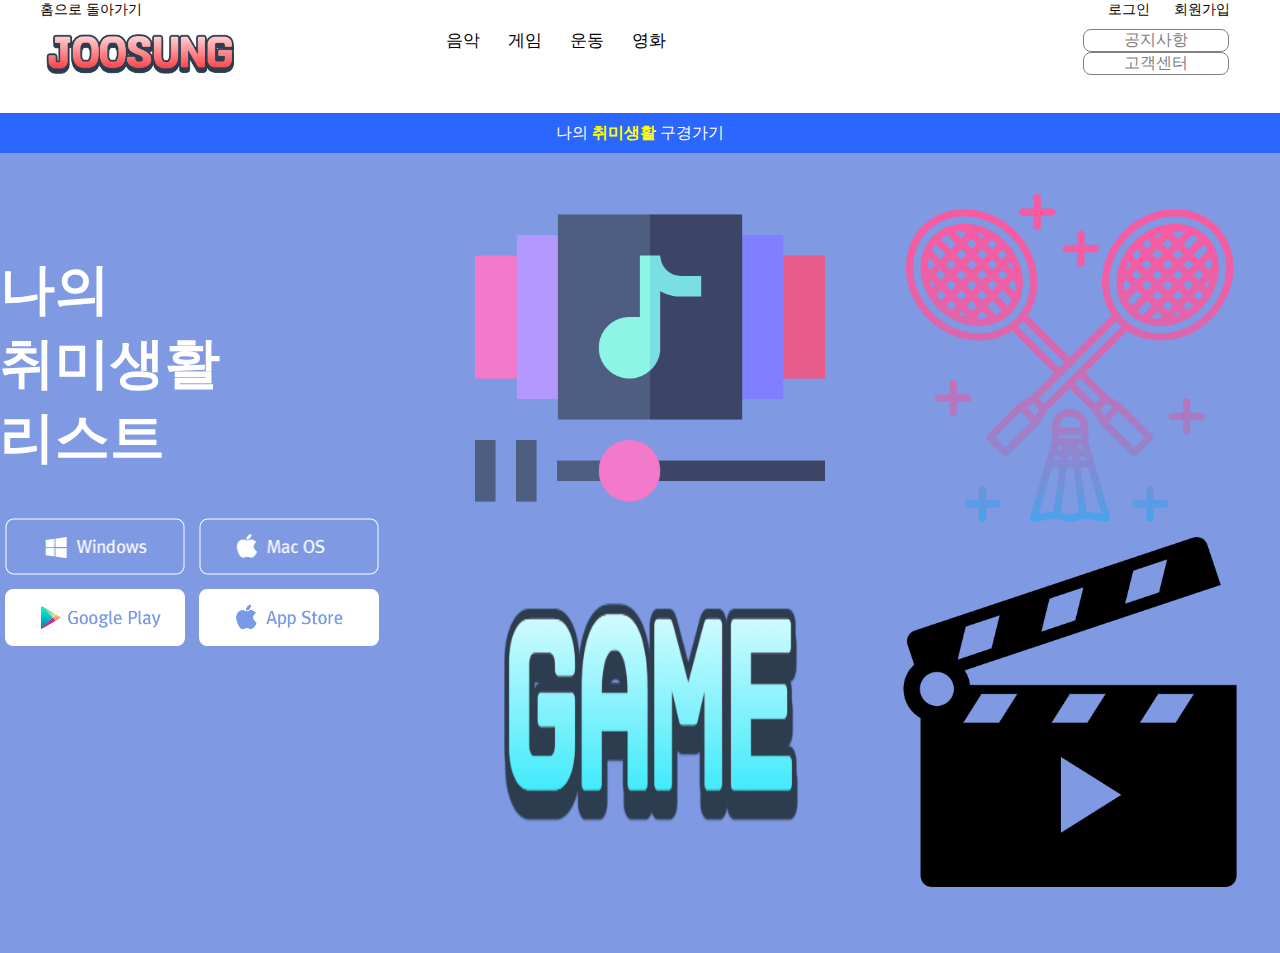
<file: index.html>
<!DOCTYPE html>
<html lang="ko">
<head>
<meta charset="UTF-8">
<title>메인</title>
<link rel="stylesheet" href="CSS/main.css">
</head>
<!-- Global site tag (gtag.js) - Google Analytics -->
<script async src="https://www.googletagmanager.com/gtag/js?id=G-C6NWM12X57"></script>
<script>
  window.dataLayer = window.dataLayer || [];
  function gtag(){dataLayer.push(arguments);}
  gtag('js', new Date());

  gtag('config', 'G-C6NWM12X57');
</script>
<body>
	<!-- ■■■■■■■■■■■■■■■■■■■■ HEADER -->
	<header>
		<div class="nateMain">
			<p>
				<a href="index.html">홈으로 돌아가기</a>
			</p>
		</div>
		
		<div class="topNav">
			<ul>
				<li><a href="login.html">로그인</a></li>
				<li><a href="join.html">회원가입</a></li>
			</ul>
		</div>
		
		<nav class="navWrap">
			<a href="index.html" class="symbol">
				<img alt="메인 심볼" src="image/joosung.png" width="700" height="500">
			</a>
			
			<ul>
				<li><a href="music.html">음악</a></li>
				<li><a href="game.html">게임</a></li>
				<li><a href="sport.html">운동</a></li>
				<li><a href="movie.html">영화</a></li>
			</ul>
			
			<div class="outLink">
				<p>공지사항</p>
				<p>고객센터</p>
			</div>
		</nav>
	</header>
	
	<!-- ■■■■■■■■■■■■■■■■■■■■ SECTION.MAIN1 -->
	<section class="main1">
		<div class="banner">
			<span>
			나의 
			<strong>취미생활</strong>
			구경가기
			</span>
		</div>
		
		<div class="main">
			<div class="title">
				<div class="main_title">
					<h3>
						나의<br>
						취미생활<br>
						리스트
					</h3>
				</div>
				
				
				
				<div class="down_link">
					<a class="win">
						<img alt="windows_down" src="image/btn-windows.png">
					</a>
					
					<a class="mac">
						<img alt="mac_down" src="image/btn-mac.png">
					</a>
					
					<a class="google">
						<img alt="google_down" src="image/btn-google.png">
					</a>
					
					<a class="appstore">
						<img alt="app_down" src="image/btn-appstore.png">
					</a>
				</div>
			</div>
			
			<div class="img_box">
				<a href="music.html">
				<img alt="모바일 이미지" src="image/music.png">
			</a>
			<a href="game.html">
				<img alt="모바일 이미지" src="image/game.png">		
			</a>	
			</div>
			<div class="img_box">
				<a href="sport.html">
				<img alt="모바일 이미지" src="image/sport.png">
			</a>
			<a href="movie.html">
				<img alt="모바일 이미지" src="image/movie.png">
			</a>			
			</div>
		</div>
	</section>
	<!--Start of Tawk.to Script-->
<script type="text/javascript">
	var Tawk_API=Tawk_API||{}, Tawk_LoadStart=new Date();
	(function(){
	var s1=document.createElement("script"),s0=document.getElementsByTagName("script")[0];
	s1.async=true;
	s1.src='https://embed.tawk.to/62b6aa877b967b1179966d66/1g6cok97s';
	s1.charset='UTF-8';
	s1.setAttribute('crossorigin','*');
	s0.parentNode.insertBefore(s1,s0);
	})();
	</script>
	<!--End of Tawk.to Script-->
</body>
</html>
</file>
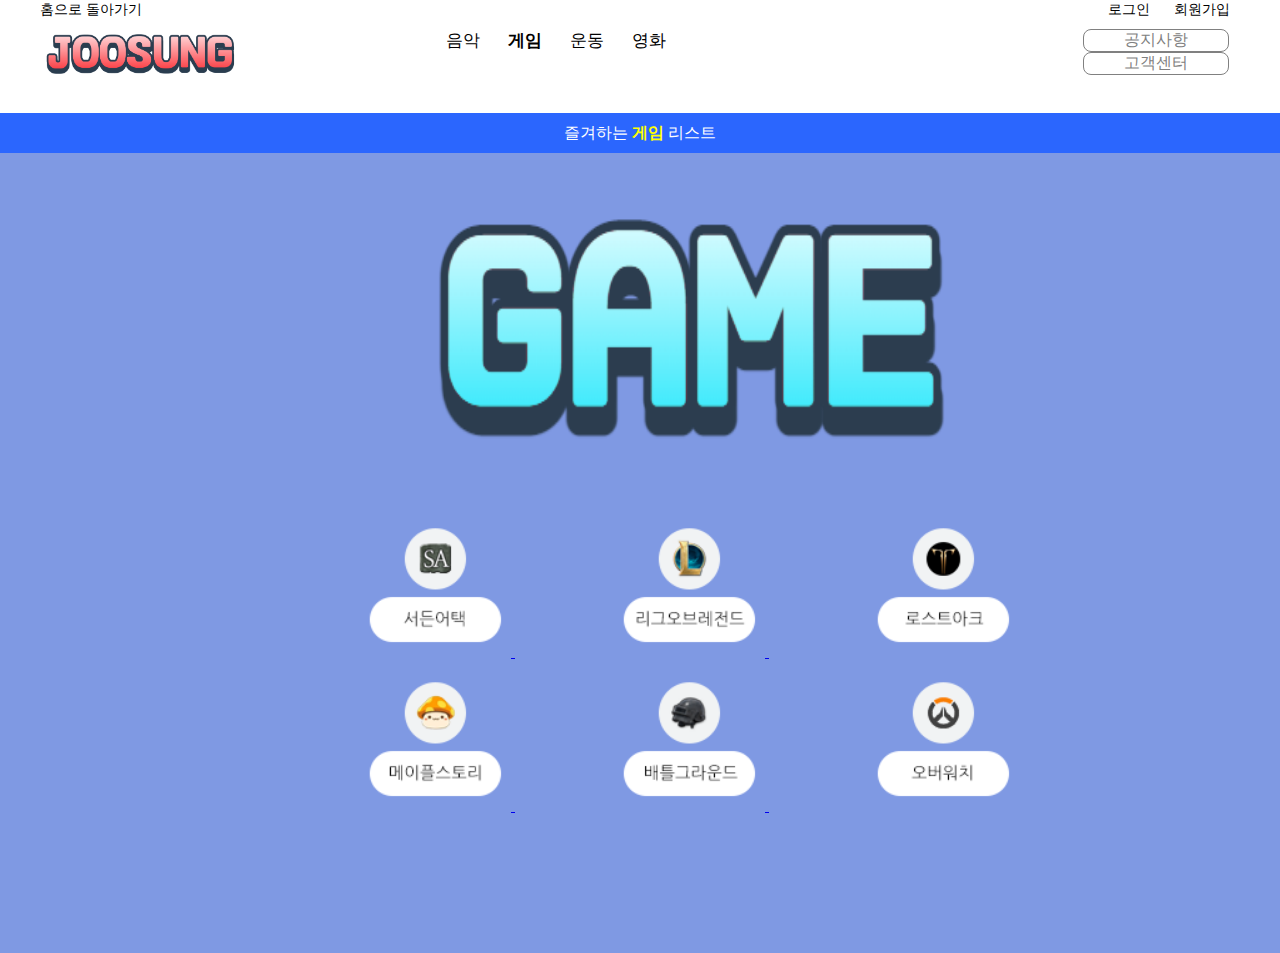
<file: game.html>
<!DOCTYPE html>
<html lang="ko">
<head>
<meta charset="UTF-8">
<title>게임</title>
<!-- Global site tag (gtag.js) - Google Analytics -->
<script async src="https://www.googletagmanager.com/gtag/js?id=G-C6NWM12X57"></script>
<script>
  window.dataLayer = window.dataLayer || [];
  function gtag(){dataLayer.push(arguments);}
  gtag('js', new Date());

  gtag('config', 'G-C6NWM12X57');
</script>
<link rel="stylesheet" href="CSS/main.css">
</head>
<body>
	<!-- ■■■■■■■■■■■■■■■■■■■■ HEADER -->
	<header>
		<div class="nateMain">
			<p>
				<a href="index.html">홈으로 돌아가기</a>
			</p>
		</div>
		
		<div class="topNav">
			<ul>
				<li><a href="login.html">로그인</a></li>
				<li><a href="join.html">회원가입</a></li>
			</ul>
		</div>
		
		<nav class="navWrap">
			<a href="index.html" class="symbol">
				<img alt="심볼" src="image/joosung.png">
			</a>
			
			<ul>
				<li><a href="music.html">음악</a></li>	
				<li><a href="game.html"><strong>게임</strong></a></li>
				<li><a href="sport.html">운동</a></li>
				<li><a href="movie.html">영화</a></li>
			</ul>
			
			<div class="outLink">
				<p>공지사항</p>
				<p>고객센터</p>
			</div>
		</nav>
	</header>
	
	<!-- ■■■■■■■■■■■■■■■■■■■■ SECTION.MAIN1 -->
	<section class="main1">
		<div class="banner">
			<span>
			즐겨하는 
			<strong>게임</strong>
			리스트
			</span>
		</div>
		<div class="main">
			<div class="img_game">
				<div>
					<img alt="게임 심볼" src="image/game.png">
				</div>
                <a href="https://sa.nexon.com/main/index.aspx" class="symbol">
                    <img alt="서든어택 심볼" src="image/suddenattak.png">
			</a>
            <a href="https://www.leagueoflegends.com/ko-kr/" class="symbol">
                <img alt="lol 심볼" src="image/lol.png">
			</a>	
			<a href="https://lostark.game.onstove.com/Promotion/Invite/220615" class="symbol">
				<img alt="로스트아크 심볼" src="image/lostark.png">
		</a>
		<a href="https://maplestory.nexon.com/Promotion/event/2022/20220611/intro" class="symbol">
			<img alt="메이플스토리 심볼" src="image/maplestory.png">
		</a>
		<a href="https://pubg.game.daum.net/pubg/index.daum" class="symbol">
			<img alt="배틀그라운드 심볼" src="image/pubg.png">

		</a>
		<a href="https://playoverwatch.com/ko-kr/" class="symbol">
			<img alt="오버워치 심볼" src="image/overwatch.png">

		</a>
	</div><script>
		(function() { // DON'T EDIT BELOW THIS LINE
		var d = document, s = d.createElement('script');
		s.src = 'https://web1-ayakwwatkw.disqus.com/embed.js';
		s.setAttribute('data-timestamp', +new Date());
		(d.head || d.body).appendChild(s);
		})();
	</script>
			</div>		
			</div>
		</div>
		<div id="disqus_thread"></div>
	
		<noscript>Please enable JavaScript to view the <a href="https://disqus.com/?ref_noscript">comments powered by Disqus.</a></noscript>
			
	</section>
	<!--Start of Tawk.to Script-->
<script type="text/javascript">
	var Tawk_API=Tawk_API||{}, Tawk_LoadStart=new Date();
	(function(){
	var s1=document.createElement("script"),s0=document.getElementsByTagName("script")[0];
	s1.async=true;
	s1.src='https://embed.tawk.to/62b6aa877b967b1179966d66/1g6cok97s';
	s1.charset='UTF-8';
	s1.setAttribute('crossorigin','*');
	s0.parentNode.insertBefore(s1,s0);
	})();
	</script>
	<!--End of Tawk.to Script-->
</body>
</html>
</file>
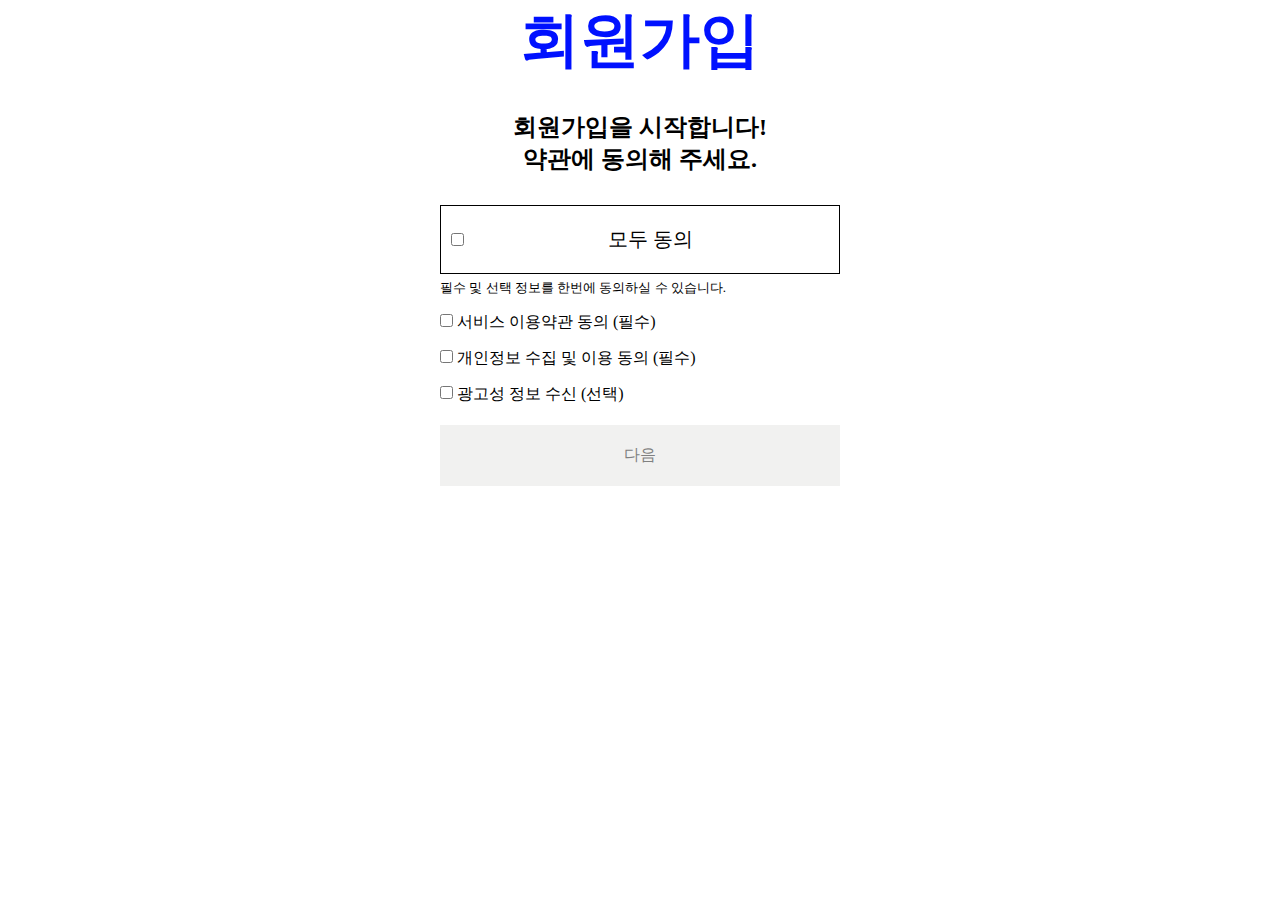
<file: join.html>
<!DOCTYPE html>
<html lang="ko">
<head>
<meta charset="UTF-8">
<title>Insert title here</title>
<link rel="stylesheet" href="CSS/join.css">
</head>
<!-- Global site tag (gtag.js) - Google Analytics -->
<script async src="https://www.googletagmanager.com/gtag/js?id=G-C6NWM12X57"></script>
<script>
  window.dataLayer = window.dataLayer || [];
  function gtag(){dataLayer.push(arguments);}
  gtag('js', new Date());

  gtag('config', 'G-C6NWM12X57');
</script>
<body>
	<div class="wrap">
		<div class="nate_home">
			<a href="index.html">회원가입</a>
		</div>
		
		<div class="join_tit">
			<h2>
				회원가입을 시작합니다!<br>
				약관에 동의해 주세요.
			</h2>
		</div>
		
		<div class="agree_btn">
			<input type="checkbox">
			<span>모두 동의</span>
		</div>
		
		<div class="chk_wrap">
			<div class="sub_tit">
				<p>
					필수 및 선택 정보를 한번에 동의하실 수 있습니다.
				</p>
			</div>
			
			<div class="chk1 chk">
				<input type="checkbox">
				<span>서비스 이용약관 동의 (필수)</span>
			</div>
			
			<div class="chk2 chk">
				<input type="checkbox">
				<span>개인정보 수집 및 이용 동의 (필수)</span>
			</div>
			
			<div class="chk3 chk">
				<input type="checkbox">
				<span>광고성 정보 수신 (선택)</span>
			</div>
			
			<div class="next_btn">
				<a>다음</a>
			</div>
		</div>
		
	</div>
	
</body>
</html>
</file>
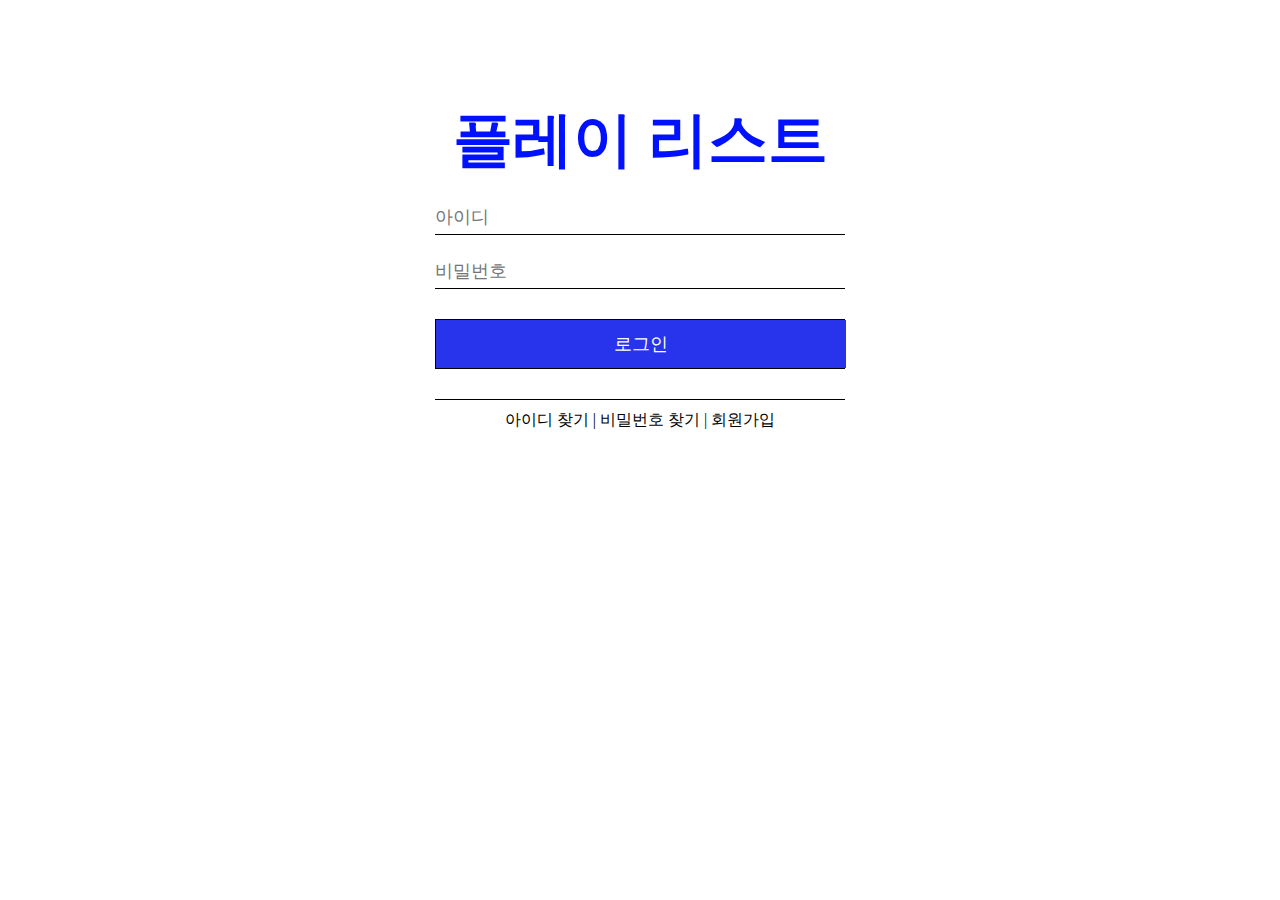
<file: login.html>
<!DOCTYPE html>
<html lang="ko">
<head>
<meta charset="UTF-8">
<title>로그인 | 주성웹</title>
<link rel="stylesheet" href="CSS/login.css">
</head>
<!-- Global site tag (gtag.js) - Google Analytics -->
<script async src="https://www.googletagmanager.com/gtag/js?id=G-C6NWM12X57"></script>
<script>
  window.dataLayer = window.dataLayer || [];
  function gtag(){dataLayer.push(arguments);}
  gtag('js', new Date());

  gtag('config', 'G-C6NWM12X57');
</script>
<body>
	<div class="wrap">
		<div class="home">
			<a href="index.html">플레이 리스트</a>
		</div>
		
		<div class="id_box">
			<input type="text" id="user_id" placeholder="아이디">
		</div>
		
		<div class="pw_box">
			<input type="password" id="pw" placeholder="비밀번호">
		</div>
		
		<div class="login_btn">
			<input type="submit" value="로그인">
		</div>
		
		<div class="svc_btn">
			<a>아이디 찾기 |</a>
			<a>비밀번호 찾기 |</a>
			<a href="join.html">회원가입</a>
		</div>
	</div>
</body>
</html>
</file>
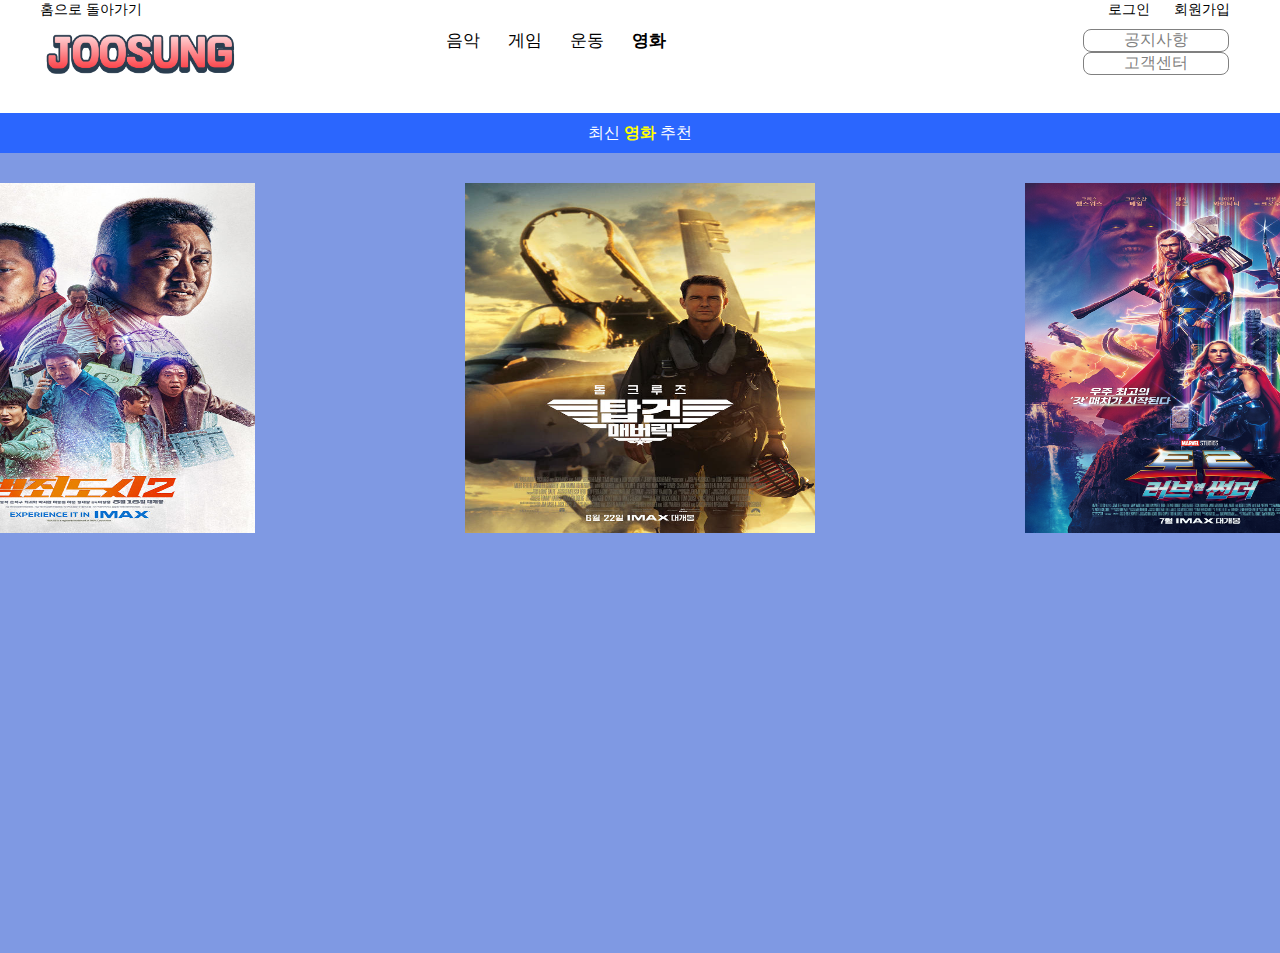
<file: movie.html>
<!DOCTYPE html>
<html lang="ko">
<head>
<meta charset="UTF-8">
<title>음악</title>
<link rel="stylesheet" href="CSS/main.css">
</head>
<!-- Global site tag (gtag.js) - Google Analytics -->
<script async src="https://www.googletagmanager.com/gtag/js?id=G-C6NWM12X57"></script>
<script>
  window.dataLayer = window.dataLayer || [];
  function gtag(){dataLayer.push(arguments);}
  gtag('js', new Date());

  gtag('config', 'G-C6NWM12X57');
</script>
<body>
	<!-- ■■■■■■■■■■■■■■■■■■■■ HEADER -->
	<header>
		<div class="nateMain">
			<p>
				<a href="index.html">홈으로 돌아가기</a>
			</p>
		</div>
		
		<div class="topNav">
			<ul>
				<li><a href="login.html">로그인</a></li>
				<li><a href="join.html">회원가입</a></li>
			</ul>
		</div>
		
		<nav class="navWrap">
			<a href="index.html" class="symbol">
				<img alt="심볼" src="image/joosung.png">
			</a>
			
			<ul>
				<li><a href="music.html">음악</a></li>	
				<li><a href="game.html">게임</a></li>
				<li><a href="sport.html">운동</a></li>
				<li><a href="movie.html"><strong>영화</strong></a></li>
			</ul>
			
			<div class="outLink">
				<p>공지사항</p>
				<p>고객센터</p>
			</div>
		</nav>
	</header>
	
	<!-- ■■■■■■■■■■■■■■■■■■■■ SECTION.MAIN1 -->
	<section class="main1">
		<div class="banner">
			<span>
			최신 
			<strong>영화</strong>
			추천
			</span>
		</div>
		
		<div class="main">
			<div class="img_box">
            <a class="symbol">
                <img alt="범죄도시" src="image/criminalcity.jpg">
                <iframe width="560" height="315" src="https://www.youtube.com/embed/agAS6d2X_4I" title="YouTube video player" frameborder="0" allow="accelerometer; autoplay; clipboard-write; encrypted-media; gyroscope; picture-in-picture" allowfullscreen></iframe>
			</a>	
			</div>
			<div class="img_box">
                <a class="symbol">
                    <img alt="탑건" src="image/topgun.jpg">
                    <iframe width="560" height="315" src="https://www.youtube.com/embed/Mrj9XACVJ8U" title="YouTube video player" frameborder="0" allow="accelerometer; autoplay; clipboard-write; encrypted-media; gyroscope; picture-in-picture" allowfullscreen></iframe>
			</a>
           
			</div>
            <div class="img_box">
           	 <a class="symbol">
                <img alt="메이플스토리 심볼" src="image/thor.jpg">
                <iframe width="560" height="315" src="https://www.youtube.com/embed/Dlfp3K11C_o" title="YouTube video player" frameborder="0" allow="accelerometer; autoplay; clipboard-write; encrypted-media; gyroscope; picture-in-picture" allowfullscreen></iframe>
			</a>	
        </div>			
		<div class="img_sport">
			<script>
				(function() { // DON'T EDIT BELOW THIS LINE
				var d = document, s = d.createElement('script');
				s.src = 'https://web1-ayakwwatkw.disqus.com/embed.js';
				s.setAttribute('data-timestamp', +new Date());
				(d.head || d.body).appendChild(s);
				})();
			</script>
			</div>	
			</div>
        	<div id="disqus_thread"></div>
	
<noscript>Please enable JavaScript to view the <a href="https://disqus.com/?ref_noscript">comments powered by Disqus.</a></noscript>
	
	</section>
	<!--Start of Tawk.to Script-->
<script type="text/javascript">
	var Tawk_API=Tawk_API||{}, Tawk_LoadStart=new Date();
	(function(){
	var s1=document.createElement("script"),s0=document.getElementsByTagName("script")[0];
	s1.async=true;
	s1.src='https://embed.tawk.to/62b6aa877b967b1179966d66/1g6cok97s';
	s1.charset='UTF-8';
	s1.setAttribute('crossorigin','*');
	s0.parentNode.insertBefore(s1,s0);
	})();
	</script>
	<!--End of Tawk.to Script-->
</body>
</html>
</file>
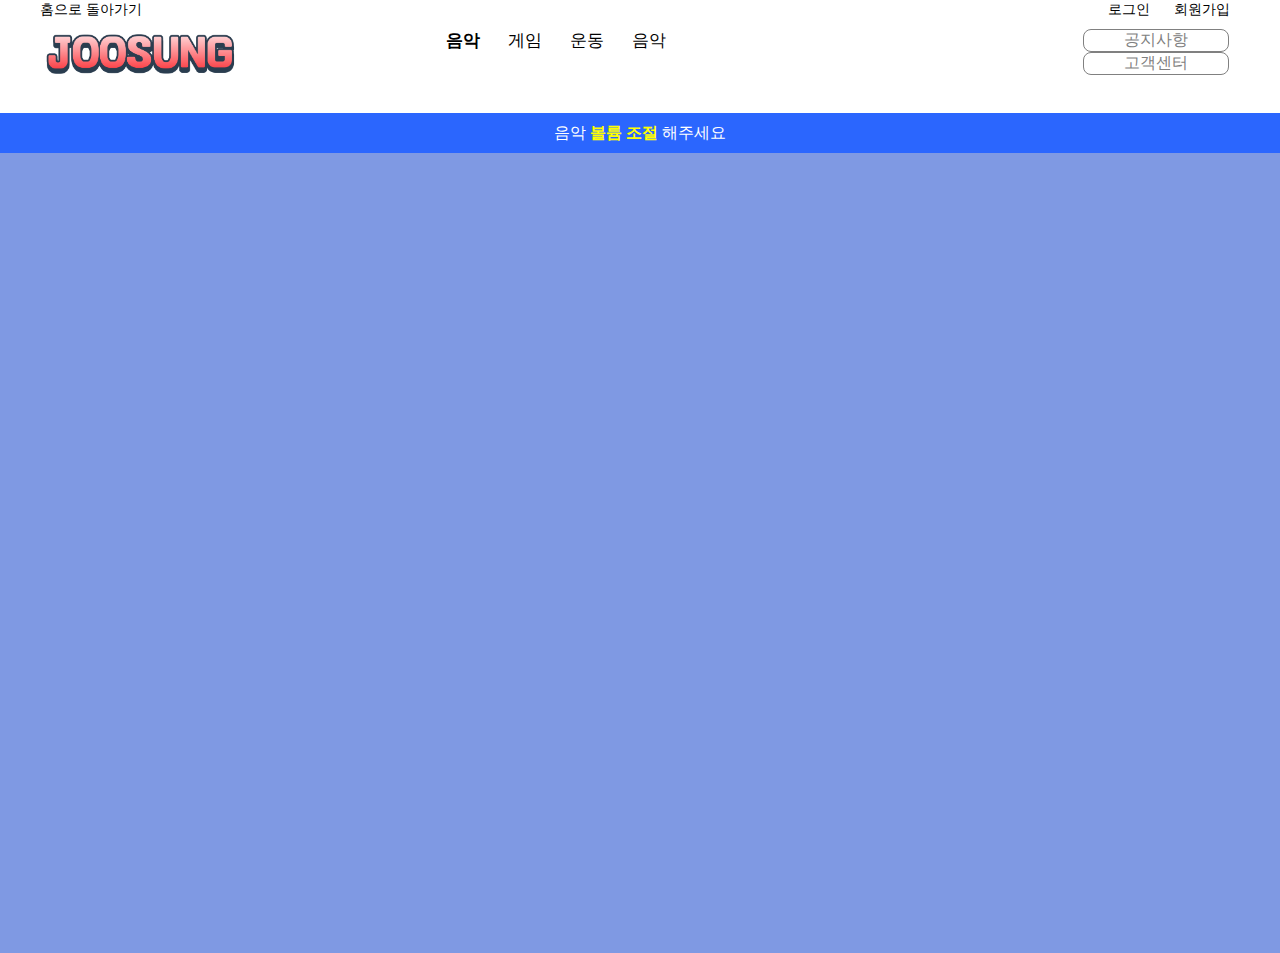
<file: music.html>
<!DOCTYPE html>
<html lang="ko">
<head>
<meta charset="UTF-8">
<title>음악</title>
<link rel="stylesheet" href="CSS/main.css">
</head>
<!-- Global site tag (gtag.js) - Google Analytics -->
<script async src="https://www.googletagmanager.com/gtag/js?id=G-C6NWM12X57"></script>
<script>
  window.dataLayer = window.dataLayer || [];
  function gtag(){dataLayer.push(arguments);}
  gtag('js', new Date());

  gtag('config', 'G-C6NWM12X57');
</script>
<body>
	<!-- ■■■■■■■■■■■■■■■■■■■■ HEADER -->
	<header>
		<div class="nateMain">
			<p>
				<a href="index.html">홈으로 돌아가기</a>
			</p>
		</div>
		
		<div class="topNav">
			<ul>
				<li><a href="login.html">로그인</a></li>
				<li><a href="join.html">회원가입</a></li>
			</ul>
		</div>
		
		<nav class="navWrap">
			<a href="index.html" class="symbol">
				<img alt="심볼" src="image/joosung.png">
			</a>
			
			<ul>
				<li><a href="music.html"><strong>음악</strong></a></li>	
				<li><a href="game.html">게임</a></li>
				<li><a href="sport.html">운동</a></li>
				<li><a href="movie.html">음악</a></li>
			</ul>
			
			<div class="outLink">
				<p>공지사항</p>
				<p>고객센터</p>
			</div>
		</nav>
	</header>
	
	<!-- ■■■■■■■■■■■■■■■■■■■■ SECTION.MAIN1 -->
	<section class="main1">
		<div class="banner">
			<span>
			음악 
			<strong>볼륨 조절</strong>
			해주세요
			</span>
		</div>
		
		<div class="main">
			<div class="img_box"><!--잠이오질않네요 그땐미처알지못했지 -->
				<iframe width="560" height="315" src="https://www.youtube.com/embed/JR-wv5fOJEY?start=198" title="YouTube video player" frameborder="0" allow="accelerometer; autoplay; clipboard-write; encrypted-media; gyroscope; picture-in-picture" allowfullscreen></iframe>
			</a>
			<iframe width="560" height="315" src="https://www.youtube.com/embed/WRwCQvpD_B4?start=124" title="YouTube video player" frameborder="0" allow="accelerometer; autoplay; clipboard-write; encrypted-media; gyroscope; picture-in-picture" allowfullscreen></iframe>
			</a>	
			</div>
			<div class="img_box"><!-- 미인 라라라-->
				
				<iframe width="560" height="315" src="https://www.youtube.com/embed/lN4z0zelACI?start=145" title="YouTube video player" frameborder="0" allow="accelerometer; autoplay; clipboard-write; encrypted-media; gyroscope; picture-in-picture" allowfullscreen></iframe>
			</a>
			<iframe width="560" height="315" src="https://www.youtube.com/embed/hPoRgIzXm5o?start=159" title="YouTube video player" frameborder="0" allow="accelerometer; autoplay; clipboard-write; encrypted-media; gyroscope; picture-in-picture" allowfullscreen></iframe>
			</a>	
			</div>
			<div class="img_box"><!-- 소주한잔 라라라-->
				<iframe width="560" height="315" src="https://www.youtube.com/embed/57RdgpX8LD8?start=293" title="YouTube video player" frameborder="0" allow="accelerometer; autoplay; clipboard-write; encrypted-media; gyroscope; picture-in-picture" allowfullscreen></iframe>
			</a>
			<iframe width="560" height="315" src="https://www.youtube.com/embed/lN_GJnQP03Y?start=82" title="YouTube video player" frameborder="0" allow="accelerometer; autoplay; clipboard-write; encrypted-media; gyroscope; picture-in-picture" allowfullscreen></iframe>

			</a>			
			</div><script>
				(function() { // DON'T EDIT BELOW THIS LINE
				var d = document, s = d.createElement('script');
				s.src = 'https://web1-ayakwwatkw.disqus.com/embed.js';
				s.setAttribute('data-timestamp', +new Date());
				(d.head || d.body).appendChild(s);
				})();
			</script>
		</div>
		<div id="disqus_thread"></div>
	
		<noscript>Please enable JavaScript to view the <a href="https://disqus.com/?ref_noscript">comments powered by Disqus.</a></noscript>
			
	</section>
	<!--Start of Tawk.to Script-->
<script type="text/javascript">
	var Tawk_API=Tawk_API||{}, Tawk_LoadStart=new Date();
	(function(){
	var s1=document.createElement("script"),s0=document.getElementsByTagName("script")[0];
	s1.async=true;
	s1.src='https://embed.tawk.to/62b6aa877b967b1179966d66/1g6cok97s';
	s1.charset='UTF-8';
	s1.setAttribute('crossorigin','*');
	s0.parentNode.insertBefore(s1,s0);
	})();
	</script>
	<!--End of Tawk.to Script-->
</body>
</html>
</file>
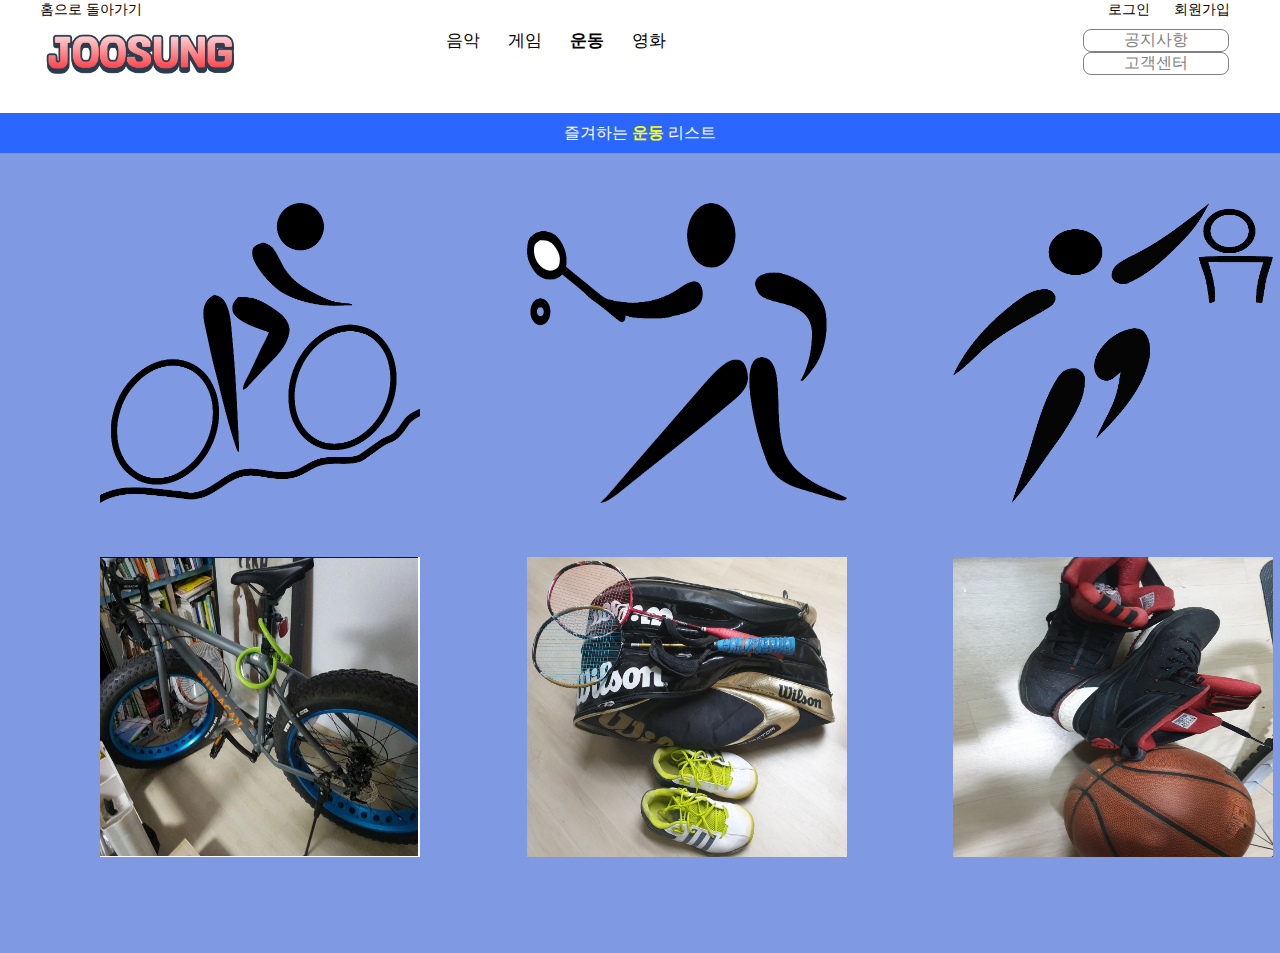
<file: sport.html>
<!DOCTYPE html>
<html lang="ko">
<head>
<meta charset="UTF-8">
<title>운동</title>
<link rel="stylesheet" href="CSS/main.css">
</head>
<!-- Global site tag (gtag.js) - Google Analytics -->
<script async src="https://www.googletagmanager.com/gtag/js?id=G-C6NWM12X57"></script>
<script>
  window.dataLayer = window.dataLayer || [];
  function gtag(){dataLayer.push(arguments);}
  gtag('js', new Date());

  gtag('config', 'G-C6NWM12X57');
</script>
<body>
	<!-- ■■■■■■■■■■■■■■■■■■■■ HEADER -->
	<header>
		<div class="nateMain">
			<p>
				<a href="index.html">홈으로 돌아가기</a>
			</p>
		</div>
		
		<div class="topNav">
			<ul>
				<li><a href="login.html">로그인</a></li>
				<li><a href="join.html">회원가입</a></li>
			</ul>
		</div>
		
		<nav class="navWrap">
			<a href="index.html" class="symbol">
				<img alt="심볼" src="image/joosung.png">
			</a>
			
			<ul>
				<li><a href="music.html">음악</a></li>	
				<li><a href="game.html">게임</a></li>
				<li><a href="sport.html"><strong>운동</strong></a></li>
				<li><a href="movie.html">영화</a></li>
			</ul>
			
			<div class="outLink">
				<p>공지사항</p>
				<p>고객센터</p>
			</div>
		</nav>
	</header>
	
	<!-- ■■■■■■■■■■■■■■■■■■■■ SECTION.MAIN1 -->
	<section class="main1">
		<div class="banner">
			<span>
			즐겨하는 
			<strong>운동</strong>
			리스트
			</span>
		</div> 
		<div class="main">
			<div class="img_sport">
            <a class="symbol">
                <img alt="자전거" src="image/cyclist.png">
				<img alt="자전거" src="image/Patbike.png">
			</a>	
			</div>
			<div class="img_sport">
                <a class="symbol">
                    <img alt="배드민턴" src="image/badminton.png">
					<img alt="배드민턴" src="image/badmintoneq.png">
			</a>
           
			</div>
            <div class="img_sport">
           	 <a class="symbol">
                <img alt="농구" src="image/basketball.png">
				<img alt="농구" src="image/baketballeq.png">
			</a>	
        </div>	
		<div class="img_sport">
			<script>
				(function() { // DON'T EDIT BELOW THIS LINE
				var d = document, s = d.createElement('script');
				s.src = 'https://web1-ayakwwatkw.disqus.com/embed.js';
				s.setAttribute('data-timestamp', +new Date());
				(d.head || d.body).appendChild(s);
				})();
			</script>
			</div>	
			</div>
		</div>
		<div id="disqus_thread"></div>
	
<noscript>Please enable JavaScript to view the <a href="https://disqus.com/?ref_noscript">comments powered by Disqus.</a></noscript>
	</section>
	<!--Start of Tawk.to Script-->
<script type="text/javascript">
	var Tawk_API=Tawk_API||{}, Tawk_LoadStart=new Date();
	(function(){
	var s1=document.createElement("script"),s0=document.getElementsByTagName("script")[0];
	s1.async=true;
	s1.src='https://embed.tawk.to/62b6aa877b967b1179966d66/1g6cok97s';
	s1.charset='UTF-8';
	s1.setAttribute('crossorigin','*');
	s0.parentNode.insertBefore(s1,s0);
	})();
	</script>
	<!--End of Tawk.to Script-->
</body>
</html>
</file>
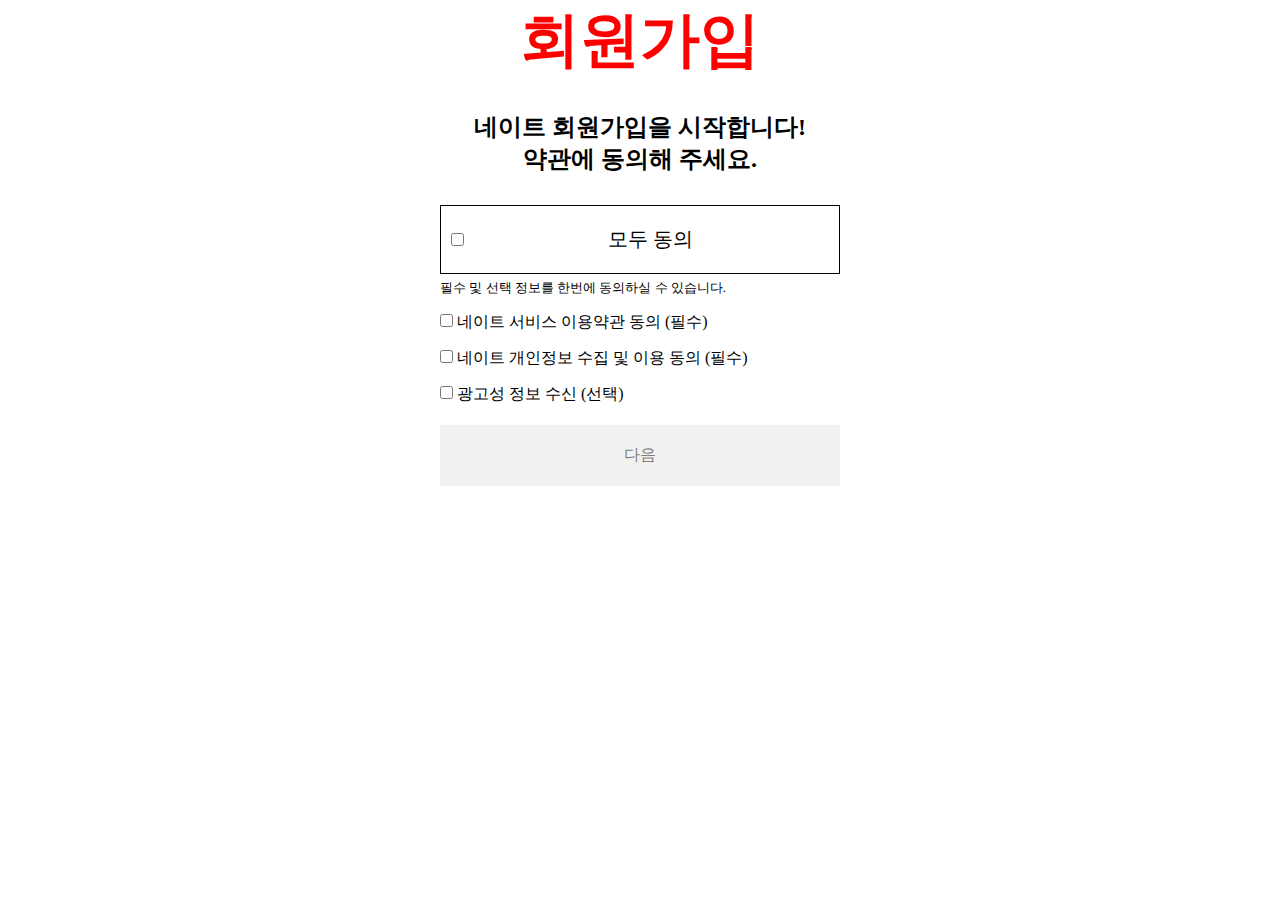
<file: nateon/join.html>
<!DOCTYPE html>
<html lang="ko">
<head>
<meta charset="UTF-8">
<title>Insert title here</title>
<link rel="stylesheet" href="CSS/join.css">
</head>
<body>
	<div class="wrap">
		<div class="nate_home">
			<a href="main.html">회원가입</a>
		</div>
		
		<div class="join_tit">
			<h2>
				네이트 회원가입을 시작합니다!<br>
				약관에 동의해 주세요.
			</h2>
		</div>
		
		<div class="agree_btn">
			<input type="checkbox">
			<span>모두 동의</span>
		</div>
		
		<div class="chk_wrap">
			<div class="sub_tit">
				<p>
					필수 및 선택 정보를 한번에 동의하실 수 있습니다.
				</p>
			</div>
			
			<div class="chk1 chk">
				<input type="checkbox">
				<span>네이트 서비스 이용약관 동의 (필수)</span>
			</div>
			
			<div class="chk2 chk">
				<input type="checkbox">
				<span>네이트 개인정보 수집 및 이용 동의 (필수)</span>
			</div>
			
			<div class="chk3 chk">
				<input type="checkbox">
				<span>광고성 정보 수신 (선택)</span>
			</div>
			
			<div class="next_btn">
				<a>다음</a>
			</div>
		</div>
		
	</div>
</body>
</html>
</file>
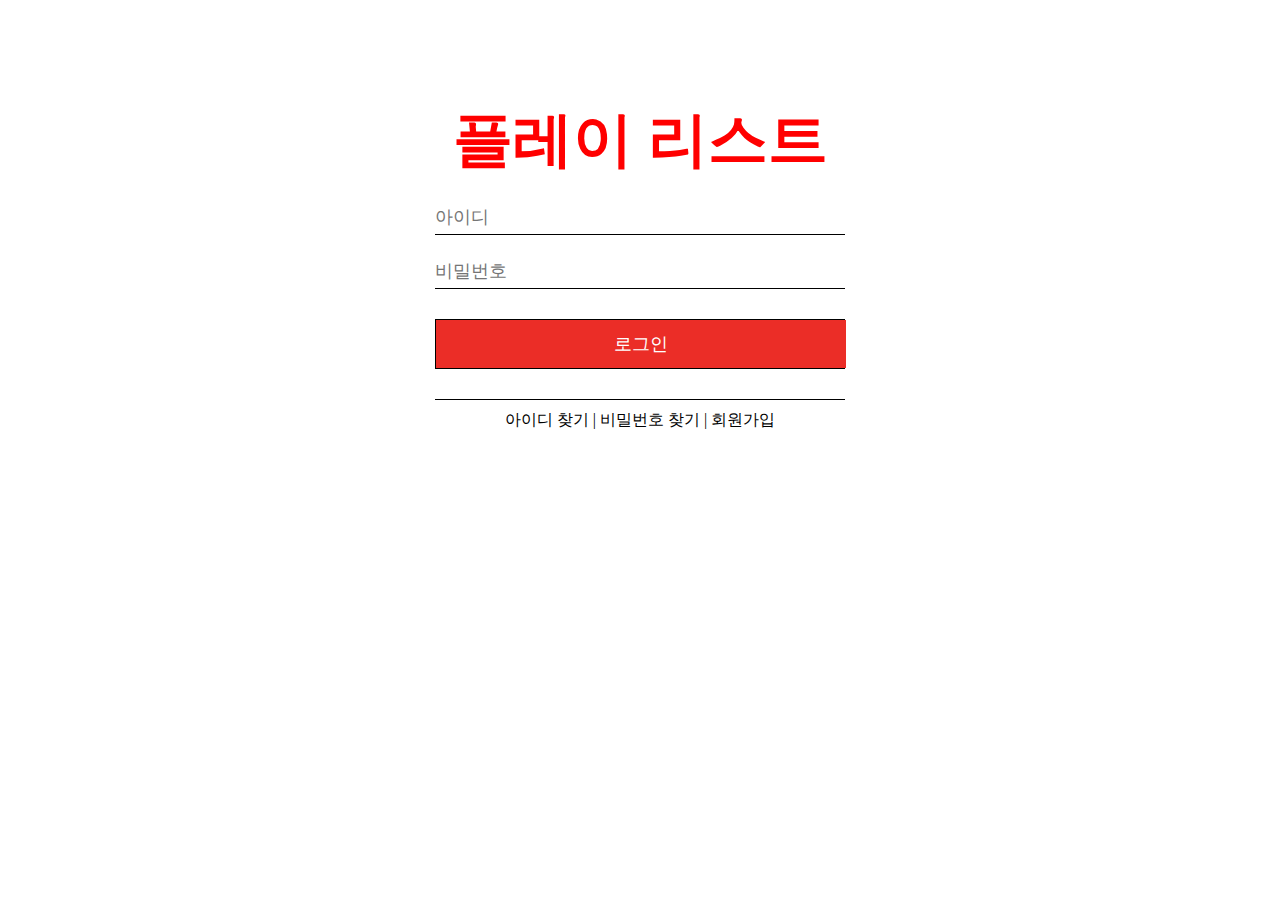
<file: nateon/login.html>
<!DOCTYPE html>
<html lang="ko">
<head>
<meta charset="UTF-8">
<title>로그인 | 네이트</title>
<link rel="stylesheet" href="CSS/login.css">
</head>
<body>
	<div class="wrap">
		<div class="nate_home">
			<a href="main.html">플레이 리스트</a>
		</div>
		
		<div class="id_box">
			<input type="text" id="user_id" placeholder="아이디">
		</div>
		
		<div class="pw_box">
			<input type="password" id="pw" placeholder="비밀번호">
		</div>
		
		<div class="login_btn">
			<input type="submit" value="로그인">
		</div>
		
		<div class="svc_btn">
			<a>아이디 찾기 |</a>
			<a>비밀번호 찾기 |</a>
			<a href="join.html">회원가입</a>
		</div>
	</div>
</body>
</html>
</file>
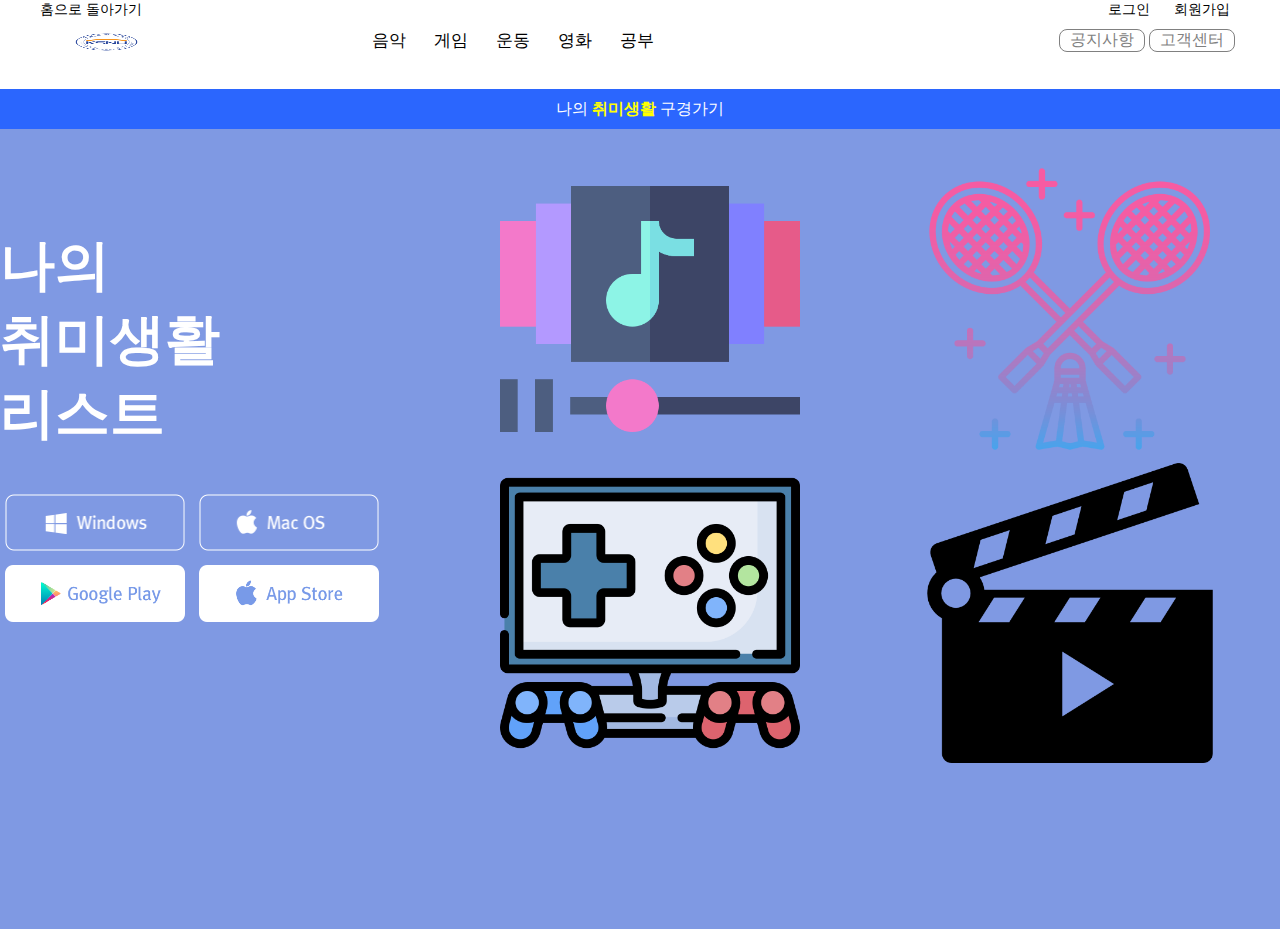
<file: nateon/main.html>
<!DOCTYPE html>
<html lang="ko">
<head>
<meta charset="UTF-8">
<title>메인</title>
<link rel="stylesheet" href="CSS/main.css">
</head>
<body>
	<!-- ■■■■■■■■■■■■■■■■■■■■ HEADER -->
	<header>
		<div class="nateMain">
			<p>
				<a href="main.html">홈으로 돌아가기</a>
			</p>
		</div>
		
		<div class="topNav">
			<ul>
				<li><a href="login.html">로그인</a></li>
				<li><a href="join.html">회원가입</a></li>
			</ul>
		</div>
		
		<nav class="navWrap">
			<a href="main.html" class="symbol">
				<img alt="군산대심볼" src="image/ksnusymbol.png" width="500" height="200">
			</a>
			
			<ul>
				<li><a href="music.html">음악</a></li>
				<li><a href="80.html">게임</a></li>
				<li><a href="80.html">운동</a></li>
				<li><a href="80.html">영화</a></li>
				<li><a href="80.html">공부</a></li>
			</ul>
			
			<div class="outLink">
				<p>공지사항</p>
				<p>고객센터</p>
			</div>
		</nav>
	</header>
	
	<!-- ■■■■■■■■■■■■■■■■■■■■ SECTION.MAIN1 -->
	<section class="main1">
		<div class="banner">
			<span>
			나의 
			<strong>취미생활</strong>
			구경가기
			</span>
		</div>
		
		<div class="main">
			<div class="title">
				<div class="main_title">
					<h3>
						나의<br>
						취미생활<br>
						리스트
					</h3>
				</div>
				
				
				
				<div class="down_link">
					<a class="win">
						<img alt="windows_down" src="image/btn-windows.png">
					</a>
					
					<a class="mac">
						<img alt="mac_down" src="image/btn-mac.png">
					</a>
					
					<a class="google">
						<img alt="google_down" src="image/btn-google.png">
					</a>
					
					<a class="appstore">
						<img alt="app_down" src="image/btn-appstore.png">
					</a>
				</div>
			</div>
			
			<div class="img_box">
				<a href="music.html">
				<img alt="네이트온 모바일 이미지" src="image/music.png">
			</a>
			<a href="80.html">
				<img alt="네이트온 모바일 이미지" src="image/game.png">		
			</a>	
			</div>
			<div class="img_box">
				<a href="80.html">
				<img alt="네이트온 모바일 이미지" src="image/sport.png">
			</a>
			<a href="80.html">
				<img alt="네이트온 모바일 이미지" src="image/movie.png">
			</a>			
			</div>
		</div>
	</section>
</body>
</html>
</file>
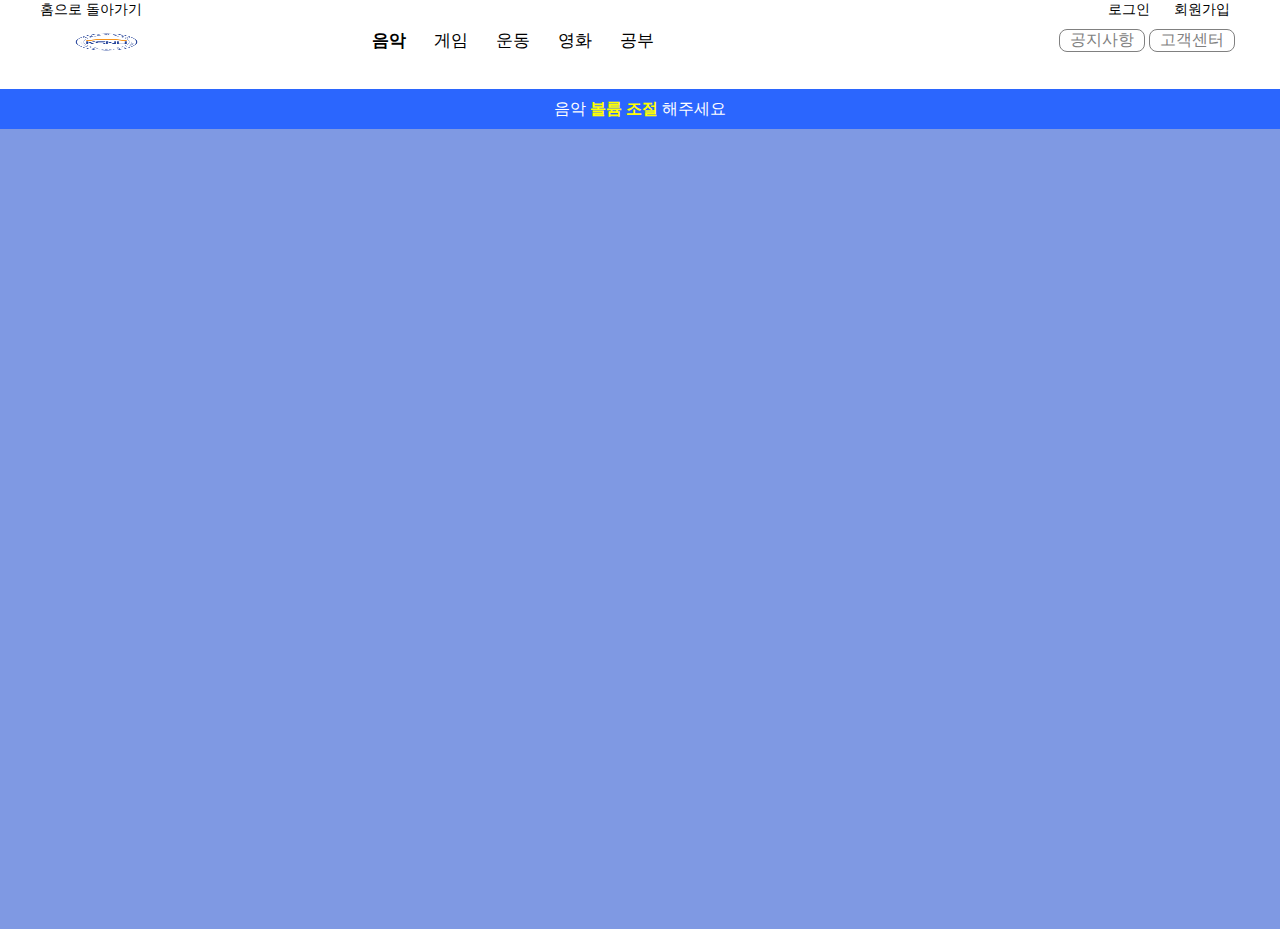
<file: nateon/music.html>
<!DOCTYPE html>
<html lang="ko">
<head>
<meta charset="UTF-8">
<title>음악</title>
<link rel="stylesheet" href="CSS/main.css">
</head>
<body>
	<!-- ■■■■■■■■■■■■■■■■■■■■ HEADER -->
	<header>
		<div class="nateMain">
			<p>
				<a href="main.html">홈으로 돌아가기</a>
			</p>
		</div>
		
		<div class="topNav">
			<ul>
				<li><a href="login.html">로그인</a></li>
				<li><a href="join.html">회원가입</a></li>
			</ul>
		</div>
		
		<nav class="navWrap">
			<a href="main.html" class="symbol">
				<img alt="군산대심볼" src="image/ksnusymbol.png">
			</a>
			
			<ul>
				<li><a href="music.html"><strong>음악</strong></a></li>	
				<li><a href="80.html">게임</a></li>
				<li><a href="80.html">운동</a></li>
				<li><a href="80.html">영화</a></li>
				<li><a href="80.html">공부</a></li>
			</ul>
			
			<div class="outLink">
				<p>공지사항</p>
				<p>고객센터</p>
			</div>
		</nav>
	</header>
	
	<!-- ■■■■■■■■■■■■■■■■■■■■ SECTION.MAIN1 -->
	<section class="main1">
		<div class="banner">
			<span>
			음악 
			<strong>볼륨 조절</strong>
			해주세요
			</span>
		</div>
		
		<div class="main">
			<!-- <div class="title">
				<div class="main_title">
					<h3>
						나의<br>
						취미생활<br>
						리스트
					</h3>
				</div>

				<div class="down_link">
					<a class="win">
						<img alt="windows_down" src="image/btn-windows.png">
					</a>
					
					<a class="mac">
						<img alt="mac_down" src="image/btn-mac.png">
					</a>
					
					<a class="google">
						<img alt="google_down" src="image/btn-google.png">
					</a>
					
					<a class="appstore">
						<img alt="app_down" src="image/btn-appstore.png">
					</a>
				</div>
			</div> -->
			<div class="img_box">
				<iframe width="400" height="350" src="https://www.youtube.com/embed/lN_GJnQP03Y?start=82" title="YouTube video player" frameborder="0" allow="accelerometer; autoplay; clipboard-write; encrypted-media; gyroscope; picture-in-picture" allowfullscreen></iframe>
			</a>
			<iframe width="400" height="350" src="https://www.youtube.com/embed/WRwCQvpD_B4?start=124" title="YouTube video player" frameborder="0" allow="accelerometer; autoplay; clipboard-write; encrypted-media; gyroscope; picture-in-picture" allowfullscreen></iframe>
			</a>	
			</div>
			<div class="img_box">
				<iframe width="400" height="350" src="https://www.youtube.com/embed/lN_GJnQP03Y?start=82" title="YouTube video player" frameborder="0" allow="accelerometer; autoplay; clipboard-write; encrypted-media; gyroscope; picture-in-picture" allowfullscreen></iframe>
			</a>
			<iframe width="400" height="350" src="https://www.youtube.com/embed/WRwCQvpD_B4?start=124" title="YouTube video player" frameborder="0" allow="accelerometer; autoplay; clipboard-write; encrypted-media; gyroscope; picture-in-picture" allowfullscreen></iframe>
			</a>	
			</div>
			<div class="img_box">
				<iframe width="400" height="350" src="https://www.youtube.com/embed/lN_GJnQP03Y?start=82" title="YouTube video player" frameborder="0" allow="accelerometer; autoplay; clipboard-write; encrypted-media; gyroscope; picture-in-picture" allowfullscreen></iframe>

			</a>
			<iframe width="400" height="350" src="https://www.youtube.com/embed/lN_GJnQP03Y?start=82" title="YouTube video player" frameborder="0" allow="accelerometer; autoplay; clipboard-write; encrypted-media; gyroscope; picture-in-picture" allowfullscreen></iframe>

			</a>			
			</div>
		</div>
	</section>
</body>
</html>
</file>
<file: CSS/main.css>
@charset "UTF-8";

* {
	list-style: none;
	box-sizing: border-box;
	margin: 0;
	padding: 0;
}

a:hover {
	text-decoration: underline;
	font-weight: bold;
}

/* ■■■■■■■■■■■■■■■■■■■■ HEADER ■■■■■■■■■■■■■■■■■■■■ */
header {
	width: 1200px;
	margin: 0 auto;
/* 	border: 1px solid red; */
}

header a {
	text-decoration: none;
	color: #000;
}

header .nateMain {
	display: inline-block;
	width: 150px;
}

.nateMain p {
	font-size: 14px;
}

header .topNav {
	float: right;
	
}

.topNav ul li {
	display: inline;
	margin: 0 10px;
	font-size: 14px
}

header .navWrap {
	margin-top: 10px;
	display: flex;
}

a.symbol img {
	width: 200px;
	height: 50px;
}

.navWrap ul {
	width: 900px;
	margin-left: 100px;
	text-align: center;
/* 	border: 1px solid red; */
}

.navWrap ul li {
	display: inline;
	margin: 0 12px;
	font-size: 17px;
}

.navWrap .outLink {
	width: 350px;
	margin-left: 300px;
	text-align: center;
}

.navWrap .outLink p {
	display: inline-block;
	padding: 0 40px;
	border: 1px solid #808080;
	border-radius: 8px;
	color: #808080;
}

/* ■■■■■■■■■■■■■■■■■■■■ SECTION.MAIN1 ■■■■■■■■■■■■■■■■■■■■ */
section.main1 .banner {
/* 	border: 1px solid blue; */
	text-align: center;
	margin-top: 30px;
	background-color: #2b66fe;
	height: 40px;
	line-height: 40px;
	width: 100%;
}

.banner span {
	color: #ffff;
}

.banner strong {
	color: yellow;
}

section.main1 .main {
	background-color: #7f99e3;
	width: 100%;
	height: 800px;
	display: flex;
	justify-content: center;
}
section.main1 .main .title {
	width: 410px;
	height: 490px;
/* 	border: 1px solid red; */
	color: #ffff;
	margin: 100px 30px 0 0;
}
.main .title .main_title {
/* 	border: 1px solid red; */
	width: 410px;
	height: 230px;
	
}

.title .main_title h3 {
	font-size: 55px;
}

.main .title .sub_title {
/* 	border: 2px solid orange; */
	margin-top: 20px;
	font-size: 18px;
}

.main .title .down_link {
/* 	text-align: center; */
	margin-top: 30px;
}

.main .title a img{
	width: 180px;
	height: 57px;
	margin: 5px;	
}

.main .img_box {
	margin-top: 30px;
	width: 640px;
	height: 760px;
	text-align: center;
}

.main .img_box img {
	width: 350px;
	height: 350px;
}
.main .img_game {
	margin-top: 00px;
	width: 800px;
	height: 200px;
	text-align: center;
}
.main .img_game img{
	margin-left: 100px;
	width: 150px;
	height: 150px;
}
.main .img_game div img{
	width: 600px;
	height: 350px;
}

.main .img_sport img {
	margin-top: 50px;
	margin-left: 100px;	
	width: 320px;
	height: 300px;
}


/* ■■■■■■■■■■■■■■■■■■■■ FOOTER ■■■■■■■■■■■■■■■■■■■■ */
footer {
	width: 100%;
	height: 85px;
}

footer .footer_wrap {
	width: 1100px;
	height: 80px;
	margin: 0 auto;
	display: flex;
	line-height: 80px;
	justify-content: space-around;
	font-size: 12px;
}
iframe {
	border-radius: 0.8rem;
}
</file>
<file: CSS/join.css>
@charset "UTF-8";

* {
	list-style: none;
	box-sizing: border-box;
	margin: 0;
	padding: 0;
}

a {
	text-decoration: none;
	color: #000;
}

.wrap {
/* 	border: 1px solid red; */
	width: 520px;
	height: 520px;
	margin: 0 auto;
	text-align: center;
}

.wrap .nate_home a {
	font-size: 60px;
	color: rgb(0, 17, 255);
	font-weight: bold;
}

.wrap .join_tit {
	margin-top: 30px;
}

.wrap .agree_btn {
	margin: 30px auto 0;
	width: 400px;
	border: 1px solid black;
	padding: 20px 0;
	text-align: left;
}

.wrap .agree_btn input {
	margin-left: 10px;
}

.wrap .agree_btn span {
	margin-left: 140px;
	font-size: 20px;
}

.wrap .chk_wrap {
/* 	border: 1px solid red; */
	width: 400px;
	margin: 0 auto;
	text-align: left;
}

.wrap .chk_wrap .sub_tit p {
	font-size: 13px;
	margin-top: 5px;
}

.wrap .chk_wrap .chk {
	margin-top: 15px;
}

.wrap .chk_wrap .next_btn {
/* 	border: 1px solid red; */
	text-align: center;
	margin-top: 20px;
	background-color: #f1f1f0;
	padding: 20px 0;
}

.wrap .chk_wrap .next_btn a {
	color: gray;
}
</file>
<file: CSS/login.css>
@charset "UTF-8";

* {
	list-style: none;
	box-sizing: border-box;
	margin: 0;
	padding: 0;
}

input {
	border: none;
	outline: none;
}

a {
	text-decoration: none;
	color: #000;
}

.wrap {
	width: 410px;
	height: 360px;
	margin: 80px auto 0;
/* 	border: 1px solid red; */
	text-align: center;
	padding-top: 20px;
}

.wrap .home {
	
}

.wrap .home a {
	font-size: 60px;
	color: rgb(0, 17, 255);
	font-weight: bold;
}

.wrap .id_box {
	margin: 10px 0;
/* 	border: 1px solid red; */
}

.wrap .id_box input {
	width: 100%;
	padding: 20px 0 8px;
	border-bottom: 1px solid black;
}

.wrap .id_box input::placeholder {
	font-size: 18px;
}

.wrap .pw_box input {
	width: 100%;
	padding: 20px 0 8px;
	border-bottom: 1px solid black;
}

.wrap .pw_box input::placeholder {
	font-size: 18px;
}

.wrap .login_btn {
	width: 410px;
	border: 1px solid black;
	margin-top: 30px;
}

.wrap .login_btn input {
	width: 410px;
	background-color: #2734eb;
	color: white;
	padding: 12px 0;
	font-size: 18px;
}

.wrap .svc_btn {
	margin-top: 30px;
	border-top: 1px solid black;
	padding-top: 10px;
}
</file>
<file: nateon/CSS/join.css>
@charset "UTF-8";

* {
	list-style: none;
	box-sizing: border-box;
	margin: 0;
	padding: 0;
}

a {
	text-decoration: none;
	color: #000;
}

.wrap {
/* 	border: 1px solid red; */
	width: 520px;
	height: 520px;
	margin: 0 auto;
	text-align: center;
}

.wrap .nate_home a {
	font-size: 60px;
	color: red;
	font-weight: bold;
}

.wrap .join_tit {
	margin-top: 30px;
}

.wrap .agree_btn {
	margin: 30px auto 0;
	width: 400px;
	border: 1px solid black;
	padding: 20px 0;
	text-align: left;
}

.wrap .agree_btn input {
	margin-left: 10px;
}

.wrap .agree_btn span {
	margin-left: 140px;
	font-size: 20px;
}

.wrap .chk_wrap {
/* 	border: 1px solid red; */
	width: 400px;
	margin: 0 auto;
	text-align: left;
}

.wrap .chk_wrap .sub_tit p {
	font-size: 13px;
	margin-top: 5px;
}

.wrap .chk_wrap .chk {
	margin-top: 15px;
}

.wrap .chk_wrap .next_btn {
/* 	border: 1px solid red; */
	text-align: center;
	margin-top: 20px;
	background-color: #f1f1f0;
	padding: 20px 0;
}

.wrap .chk_wrap .next_btn a {
	color: gray;
}
</file>
<file: nateon/CSS/login.css>
@charset "UTF-8";

* {
	list-style: none;
	box-sizing: border-box;
	margin: 0;
	padding: 0;
}

input {
	border: none;
	outline: none;
}

a {
	text-decoration: none;
	color: #000;
}

.wrap {
	width: 410px;
	height: 360px;
	margin: 80px auto 0;
/* 	border: 1px solid red; */
	text-align: center;
	padding-top: 20px;
}

.wrap .nate_home {
	
}

.wrap .nate_home a {
	font-size: 60px;
	color: red;
	font-weight: bold;
}

.wrap .id_box {
	margin: 10px 0;
/* 	border: 1px solid red; */
}

.wrap .id_box input {
	width: 100%;
	padding: 20px 0 8px;
	border-bottom: 1px solid black;
}

.wrap .id_box input::placeholder {
	font-size: 18px;
}

.wrap .pw_box input {
	width: 100%;
	padding: 20px 0 8px;
	border-bottom: 1px solid black;
}

.wrap .pw_box input::placeholder {
	font-size: 18px;
}

.wrap .login_btn {
	width: 410px;
	border: 1px solid black;
	margin-top: 30px;
}

.wrap .login_btn input {
	width: 410px;
	background-color: #eb2d27;
	color: white;
	padding: 12px 0;
	font-size: 18px;
}

.wrap .svc_btn {
	margin-top: 30px;
	border-top: 1px solid black;
	padding-top: 10px;
}
</file>
<file: nateon/CSS/main.css>
@charset "UTF-8";

* {
	list-style: none;
	box-sizing: border-box;
	margin: 0;
	padding: 0;
}

a:hover {
	text-decoration: underline;
	font-weight: bold;
}

/* ■■■■■■■■■■■■■■■■■■■■ HEADER ■■■■■■■■■■■■■■■■■■■■ */
header {
	width: 1200px;
	margin: 0 auto;
/* 	border: 1px solid red; */
}

header a {
	text-decoration: none;
	color: #000;
}

header .nateMain {
	display: inline-block;
	width: 150px;
}

.nateMain p {
	font-size: 14px;
}

header .topNav {
	float: right;
	
}

.topNav ul li {
	display: inline;
	margin: 0 10px;
	font-size: 14px
}

header .navWrap {
	margin-top: 10px;
	display: flex;
}

a.symbol img {
	width: 133px;
	height: 26px;
}

.navWrap ul {
	width: 900px;
	margin-left: 100px;
	text-align: center;
/* 	border: 1px solid red; */
}

.navWrap ul li {
	display: inline;
	margin: 0 12px;
	font-size: 17px;
}

.navWrap .outLink {
	width: 350px;
	margin-left: 300px;
	text-align: center;
}

.navWrap .outLink p {
	display: inline-block;
	padding: 0 10px;
	border: 1px solid #808080;
	border-radius: 8px;
	color: #808080;
}

/* ■■■■■■■■■■■■■■■■■■■■ SECTION.MAIN1 ■■■■■■■■■■■■■■■■■■■■ */
section.main1 .banner {
/* 	border: 1px solid blue; */
	text-align: center;
	margin-top: 30px;
	background-color: #2b66fe;
	height: 40px;
	line-height: 40px;
	width: 100%;
}

.banner span {
	color: #ffff;
}

.banner strong {
	color: yellow;
}

section.main1 .main {
	background-color: #7f99e3;
	width: 100%;
	height: 800px;
	display: flex;
	justify-content: center;
}

section.main1 .main .title {
	width: 410px;
	height: 490px;
/* 	border: 1px solid red; */
	color: #ffff;
	margin: 100px 30px 0 0;
}

.main .title .main_title {
/* 	border: 1px solid red; */
	width: 410px;
	height: 230px;
	
}

.title .main_title h3 {
	font-size: 55px;
}

.main .title .sub_title {
/* 	border: 2px solid orange; */
	margin-top: 20px;
	font-size: 18px;
}

.main .title .down_link {
/* 	text-align: center; */
	margin-top: 30px;
}

.main .title a img{
	width: 180px;
	height: 57px;
	margin: 5px;	
}

.main .img_box {
	margin-top: 30px;
	width: 440px;
	height: 760px;
	text-align: center;
}

.main .img_box img {
	width: 300px;
	height: 300px;
}

/* ■■■■■■■■■■■■■■■■■■■■ SECTION.MAIN2 ■■■■■■■■■■■■■■■■■■■■ */
section.main2 {
/* 	border: 1px solid red; */
	width: 100%;
	height: 800px;
	background-image: linear-gradient(to top, #f3e7e9 0%, #e3eeff 99%, #e3eeff 100%);
}

.main2 h2 {
	display: none;
}

section.main2 .main {
	display: flex;
	justify-content: center;
	text-align: center;
}

.main2 .main .img_box {
/* 	border: 1px solid black; */
	width: 576px;
	height: 730px;
}

.main2 .main .img_box img {
	width: 576px;
	height: 730px;
/* 	border: 2px solid red; */
}

.main2 .main .title {
/* 	border: 2px solid orange; */
	width: 500px;
	height: 730px;
}

.main2 .main .title .main_title {
/* 	border: 1px solid black; */
	margin-top: 200px;
	width: 500px;
}

.main2 .main .title .main_title p {
	font-weight: bold;
	font-size: 20px;
}

.main2 .main .title .main_title .main_txt {
/* 	border: 1px solid black; */
	font-size: 40px;
	font-weight: bold;
	margin-top: 30px;
}



/* ■■■■■■■■■■■■■■■■■■■■ SECTION.MAIN3 ■■■■■■■■■■■■■■■■■■■■ */
section.main3 {
	width: 100%;
	height: 800px;
/* 	border: 2px solid red; */
	background-color: #f3f4f9;
}

.main3 .main {
	display: flex;
	justify-content: center;
}

.main3 .main .title {
/* 	border: 2px solid orange; */
	width: 550px;
	height: 300px;
	margin: 250px 180px 0 0;
}

.main3 .main .title .main_title {
	height: 110px;
	width: 550px;
/* 	border: 1px solid black; */
}

.main3 .main .title .main_title h3 {
	font-size: 40px;
}

.main3 .main .title .sub_title {
	margin-top: 40px;
}

.main3 .main .title .sub_title p {
	font-size: 15px;
	line-height: 30px;
}

.main3 .main .img_box {
	width: 255px;
	height: 100%;
/* 	border: 1px solid orange; */
}

.main3 .main .img_box img {
	width: 255px;
	height: 800px;
}

/* ■■■■■■■■■■■■■■■■■■■■ SECTION.MAIN4 ■■■■■■■■■■■■■■■■■■■■ */
section.main4 {
	width: 100%;
	height: 800px;
/* 	border: 1px solid red; */
	background-color: #56689A;
}

.main4 .main {
	width: 1100px;
/* 	border: 2px solid red; */
	margin: 0 auto;
	padding-top: 150px;
	color: #ffff;
}

.main4 .main .title h3 {
	font-size: 40px;
}

.main4 .main .tr_list {
	display: flex;
	justify-content: center;
	margin-top: 80px;
/* 	border: 1px solid white; */
}

.main4 .main .tr_list img {
	width: 130px;
	height: 130px;
}

.main4 .main .tr_list .tr_maintxt {
	font-weight: bold;
	font-size: 20px;
}

.main4 .main .tr_list p {
	font-size: 14px;
	margin-top: 25px;
	line-height: 30px;
	color: lightgray;
}

.main4 .main .tr_list .tr2 {
	margin: 0 130px;
}

/* ■■■■■■■■■■■■■■■■■■■■ SECTION.MAIN5 ■■■■■■■■■■■■■■■■■■■■ */
section.main5 {
	width: 100%;
	height: 800px;
/* 	border: 2px solid red; */
	background-color: #FFFAFA;
}

.main5 .main {
	display: flex;
	width: 1100px;
	height: 800px;
/* 	border: 1px solid black; */
	margin: 0 auto;
}

.main5 .main .txt_box {
/* 	border: 2px solid orange; */
	height: 387px;
	margin-top: 220px;
}

.main5 .main .txt_box .main_txt {
/* 	border: 1px solid red; */
	width: 480px;
}

.main5 .main .txt_box .main_txt h3 {
	font-size: 35px;
}

.main5 .main .txt_box .emoticon {
	margin-top: 50px;
}

.main5 .main .txt_box .emoticon img {
	width: 57px;
	height: 57px;
}

.main5 .main .txt_box .sub_txt .subtit {
	font-size: 20px;
	font-weight: bold;
	margin-top: 30px;
}

.main5 .main .txt_box .sub_txt p {
	font-size: 15px;
	margin-top: 30px;
}

.main5 .main .img_box {

	
	width: 546px;
	height: 520px;
/* 	border: 2px solid orange; */
	margin-top: 120px;
	position: relative;
	margin-left: 70px;
}

.main5 .main .img_box img:nth-child(1) {
	width: 546px;
	height: 516px;
}

.main5 .main .img_box img:nth-child(2) {
	width: 224px;
	height: 224px;
	position: absolute;
	top: 273px;
	left: 0;
}

/* ■■■■■■■■■■■■■■■■■■■■ SECTION.MAIN6 ■■■■■■■■■■■■■■■■■■■■ */
section.main6 {
	background: #8692a2;
	width: 100%;
	height: 600px;
	color: #ffff;
/* 	border: 1px solid red; */
}

.main6 .main {
	width: 1100px;
	height: 550px;
/* 	border: 1px solid red; */
	margin: 0 auto;
	padding-top: 100px;
}

.main6 .main .txt_box .main_txt h3 {
	font-size: 35px;
}

.main6 .main .txt_box .sub_txt {
	margin-top: 40px;
}

.main6 .main .txt_box .down_list {
	margin-top: 100px;
	display: flex;
}

.main6 .main .txt_box .down_list .dwn {
	width: 300px;
	height: 131px;
/* 	border: 1px solid white; */
}

.main6 .main .txt_box .down_list .dwn img {
	width: 15px;
	height: 15px;
}

.main6 .main .txt_box .down_list .dwn p {
/* 	display: block; */
	border: 3px solid white;
	margin-top: 20px;
}

.main6 .main .txt_box .down_list .dwn a {
	display: inline-block;
	margin-top: 20px;
	
}

.main6 .main .txt_box .down_list .dwn .dwn_win {
/* 	border: 1px solid red; */
	position: relative;
}

.main6 .main .txt_box .down_list .dwn .dwn_win img {
	position: absolute;
	right: 0;
	bottom: 0;
}

.main6 .main .txt_box .down_list .dwn .dwn_mac {
	position: relative;
}

.main6 .main .txt_box .down_list .dwn .dwn_mac img {
	position: absolute;
	right: 0;
	bottom: 0;
}

.main6 .main .txt_box .down_list .dwn .dwn_android {
	position: relative;
}

.main6 .main .txt_box .down_list .dwn .dwn_android img {
	position: absolute;
	right: 0;
	bottom: 0;
}

.main6 .main .txt_box .down_list .dwn .dwn_ios {
	position: relative;
}

.main6 .main .txt_box .down_list .dwn .dwn_ios img {
	position: absolute;
	right: 0;
	bottom: 0;
}

.main6 .main .txt_box .down_list .dwn2 {
	margin: 0 45px;
}

/* ■■■■■■■■■■■■■■■■■■■■ FOOTER ■■■■■■■■■■■■■■■■■■■■ */
footer {
	width: 100%;
	height: 85px;
}

footer .footer_wrap {
	width: 1100px;
	height: 80px;
	margin: 0 auto;
	display: flex;
	line-height: 80px;
	justify-content: space-around;
	font-size: 12px;
}
iframe {
	border-radius: 0.8rem;
}
</file>
